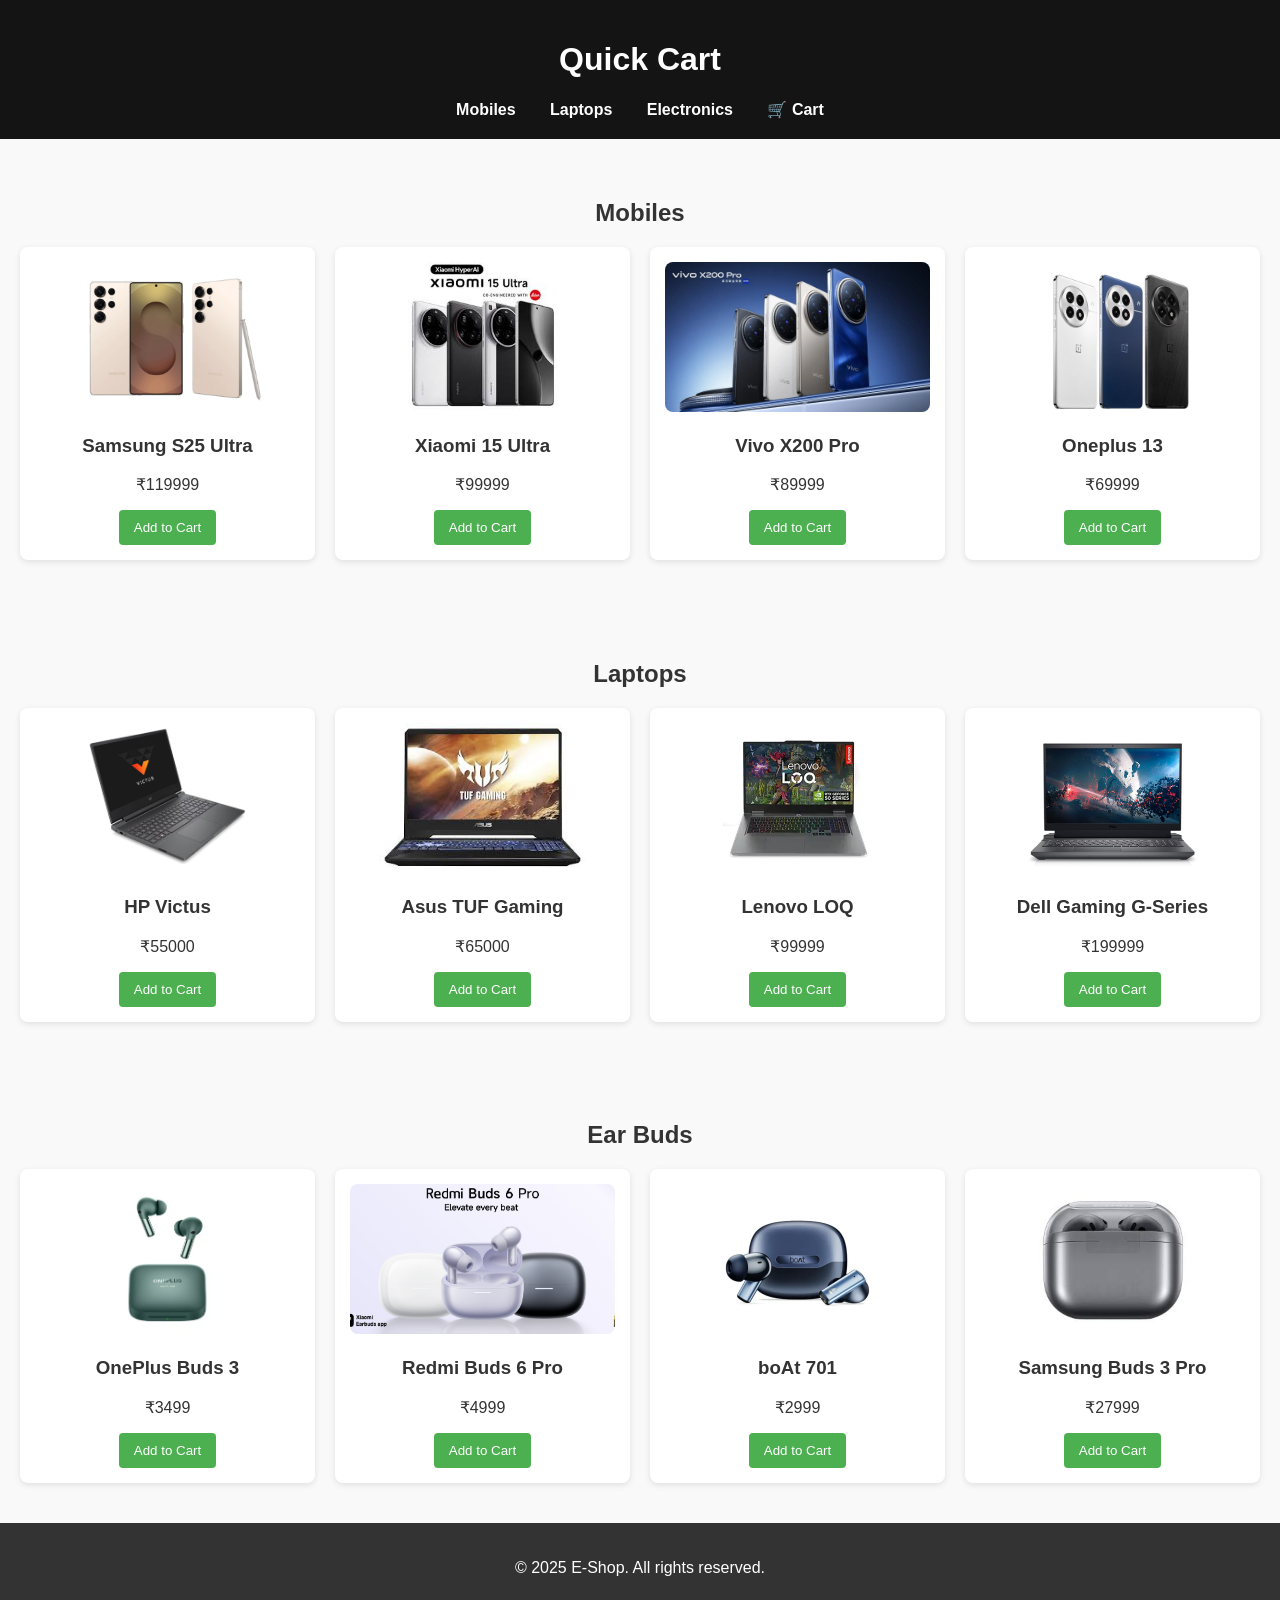
<file: index.html>
<!DOCTYPE html>
<html lang="en">
<head>
  <meta charset="UTF-8">
  <meta name="viewport" content="width=device-width, initial-scale=1.0">
  <title>Quick Cart</title>
  <link rel="stylesheet" href="style.css">
</head>
<body>
  <header>
    <h1>Quick Cart</h1>
    <nav>
      <a href="#mobiles">Mobiles</a>
      <a href="#laptops">Laptops</a>
      <a href="#gadgets">Electronics</a>
      <a href="cart.html">🛒 Cart</a>
    </nav>
  </header>

  <!-- 🔹 Mobiles Section -->
  <section id="mobiles" class="product-section">
    <h2>Mobiles</h2>
    <div class="product-grid">
      <div class="product-card">
        <img src="Samsung S25 ultra.webp" alt="Mobile 1">
        <h3>Samsung S25 Ultra</h3>
        <p>₹119999</p>
        <button onclick="addToCart('Samsung S25 Ultra', 119999, 'Samsung S25 ultra.webp')">Add to Cart</button>
      </div>
      <div class="product-card">
        <img src="xiaomi 15 ultra.jpg" alt="Mobile 2">
        <h3>Xiaomi 15 Ultra</h3>
        <p>₹99999</p>
        <button onclick="addToCart('Xiaomi 15 Ultra', 99999, 'xiaomi 15 ultra.jpg')">Add to Cart</button>
      </div>
      <div class="product-card">
        <img src="vivo x200 pro.webp" alt="Mobile 3">
        <h3>Vivo X200 Pro</h3>
        <p>₹89999</p>
        <button onclick="addToCart('Vivo X200 Pro', 89999, 'vivo x200 pro.webp')">Add to Cart</button>
      </div>
      <div class="product-card">
        <img src="One plus 13.avif" alt="Mobile 4">
        <h3>Oneplus 13</h3>
        <p>₹69999</p>
        <button onclick="addToCart('Oneplus 13', 69999, 'One plus 13.avif')">Add to Cart</button>
      </div>
    </div>
  </section>

  <!-- 🔹 Laptops Section -->
  <section id="laptops" class="product-section">
    <h2>Laptops</h2>
    <div class="product-grid">
      <div class="product-card">
        <img src="hp victus.avif" alt="Laptop 1">
        <h3>HP Victus</h3>
        <p>₹55000</p>
        <button onclick="addToCart('HP Victus', 55000, 'hp victus.avif')">Add to Cart</button>
      </div>
      <div class="product-card">
        <img src="Asus tuf gaming.jpg" alt="Laptop 2">
        <h3>Asus TUF Gaming</h3>
        <p>₹65000</p>
        <button onclick="addToCart('Asus TUF Gaming', 65000, 'Asus tuf gaming.jpg')">Add to Cart</button>
      </div>
      <div class="product-card">
        <img src="lenovo loq.webp" alt="Laptop 3">
        <h3>Lenovo LOQ</h3>
        <p>₹99999</p>
        <button onclick="addToCart('Lenovo LOQ', 99999, 'lenovo loq.webp')">Add to Cart</button>
      </div>
      <div class="product-card">
        <img src="Dell gaming.avif" alt="Laptop 4">
        <h3>Dell Gaming G-Series</h3>
        <p>₹199999</p>
        <button onclick="addToCart('Dell Gaming G-Series', 199999, 'Dell gaming.avif')">Add to Cart</button>
      </div>
    </div>
  </section>

  <!-- 🔹 Earbuds Section -->
  <section id="gadgets" class="product-section">
    <h2>Ear Buds</h2>
    <div class="product-grid">
      <div class="product-card">
        <img src="one plus.avif" alt="Earbud 1">
        <h3>OnePlus Buds 3</h3>
        <p>₹3499</p>
        <button onclick="addToCart('OnePlus Buds 3', 3499, 'one plus.avif')">Add to Cart</button>
      </div>
      <div class="product-card">
        <img src="REDMI-Buds-6-Pro-1.jpg" alt="Earbud 2">
        <h3>Redmi Buds 6 Pro</h3>
        <p>₹4999</p>
        <button onclick="addToCart('Redmi Buds 6 Pro', 4999, 'REDMI-Buds-6-Pro-1.jpg')">Add to Cart</button>
      </div>
      <div class="product-card">
        <img src="boat 701.webp" alt="Earbud 3">
        <h3>boAt 701</h3>
        <p>₹2999</p>
        <button onclick="addToCart('boAt 701', 2999, 'boat 701.webp')">Add to Cart</button>
      </div>
      <div class="product-card">
        <img src="samsung buds 3.jpg" alt="Earbud 4">
        <h3>Samsung Buds 3 Pro</h3>
        <p>₹27999</p>
        <button onclick="addToCart('Samsung Buds 3 Pro', 27999, 'samsung buds 3.jpg')">Add to Cart</button>
      </div>
    </div>
  </section>

  <footer>
    <p>&copy; 2025 E-Shop. All rights reserved.</p>
  </footer>

  <script>
    function addToCart(name, price, image) {
      let cart = JSON.parse(localStorage.getItem("cart")) || [];
      cart.push({ name, price, image });
      localStorage.setItem("cart", JSON.stringify(cart));
      alert(name + " added to cart!");
      window.location.href = "cart.html"; // redirect after adding
    }
  </script>
</body>
</html>
</file>
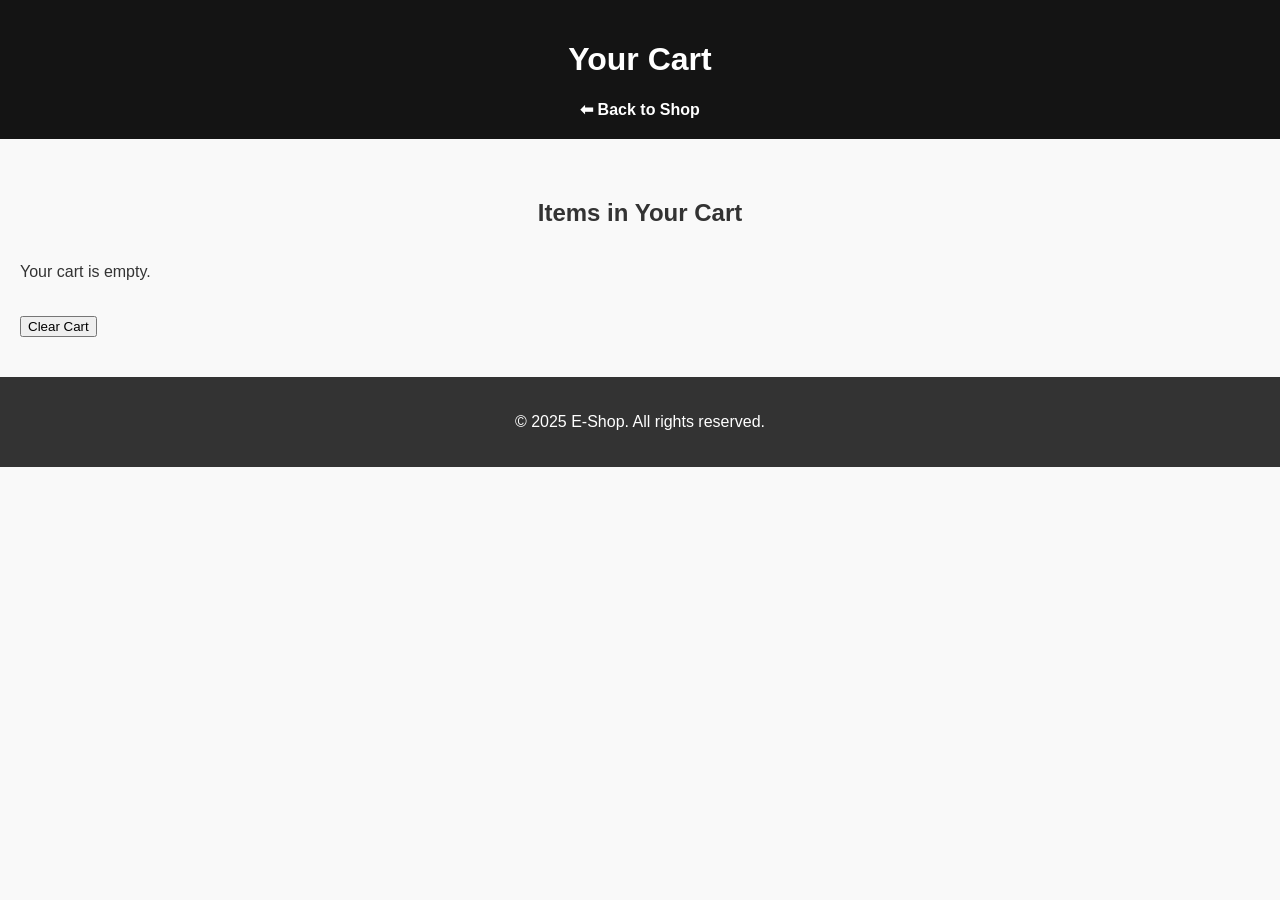
<file: cart.html>
<!DOCTYPE html>
<html lang="en">
<head>
  <meta charset="UTF-8">
  <meta name="viewport" content="width=device-width, initial-scale=1.0">
  <title>Your Cart</title>
  <link rel="stylesheet" href="style.css">
</head>
<body>
  <header>
    <h1>Your Cart</h1>
    <nav>
      <a href="index.html">⬅ Back to Shop</a>
    </nav>
  </header>

  <section id="cart-items" class="product-section">
    <h2>Items in Your Cart</h2>
    <div id="cart-container" class="product-grid"></div>
    <h3 id="total"></h3>
    <button onclick="clearCart()">Clear Cart</button>
  </section>

  <footer>
    <p>&copy; 2025 E-Shop. All rights reserved.</p>
  </footer>

  <script>
    function loadCart() {
      let cart = JSON.parse(localStorage.getItem("cart")) || [];
      let container = document.getElementById("cart-container");
      let totalPrice = 0;

      if (cart.length === 0) {
        container.innerHTML = "<p>Your cart is empty.</p>";
        document.getElementById("total").innerText = "";
        return;
      }

      container.innerHTML = "";
      cart.forEach((item, index) => {
        totalPrice += item.price;

        container.innerHTML += `
          <div class="product-card">
            <img src="${item.image}" alt="${item.name}" style="width:150px; height:150px;">
            <h3>${item.name}</h3>
            <p>₹${item.price}</p>
            <button onclick="removeItem(${index})">Remove</button>
          </div>
        `;
      });

      document.getElementById("total").innerText = "Total: ₹" + totalPrice;
    }

    function removeItem(index) {
      let cart = JSON.parse(localStorage.getItem("cart")) || [];
      cart.splice(index, 1);
      localStorage.setItem("cart", JSON.stringify(cart));
      loadCart();
    }

    function clearCart() {
      localStorage.removeItem("cart");
      loadCart();
    }

    loadCart();
  </script>
</body>
</html>
</file>
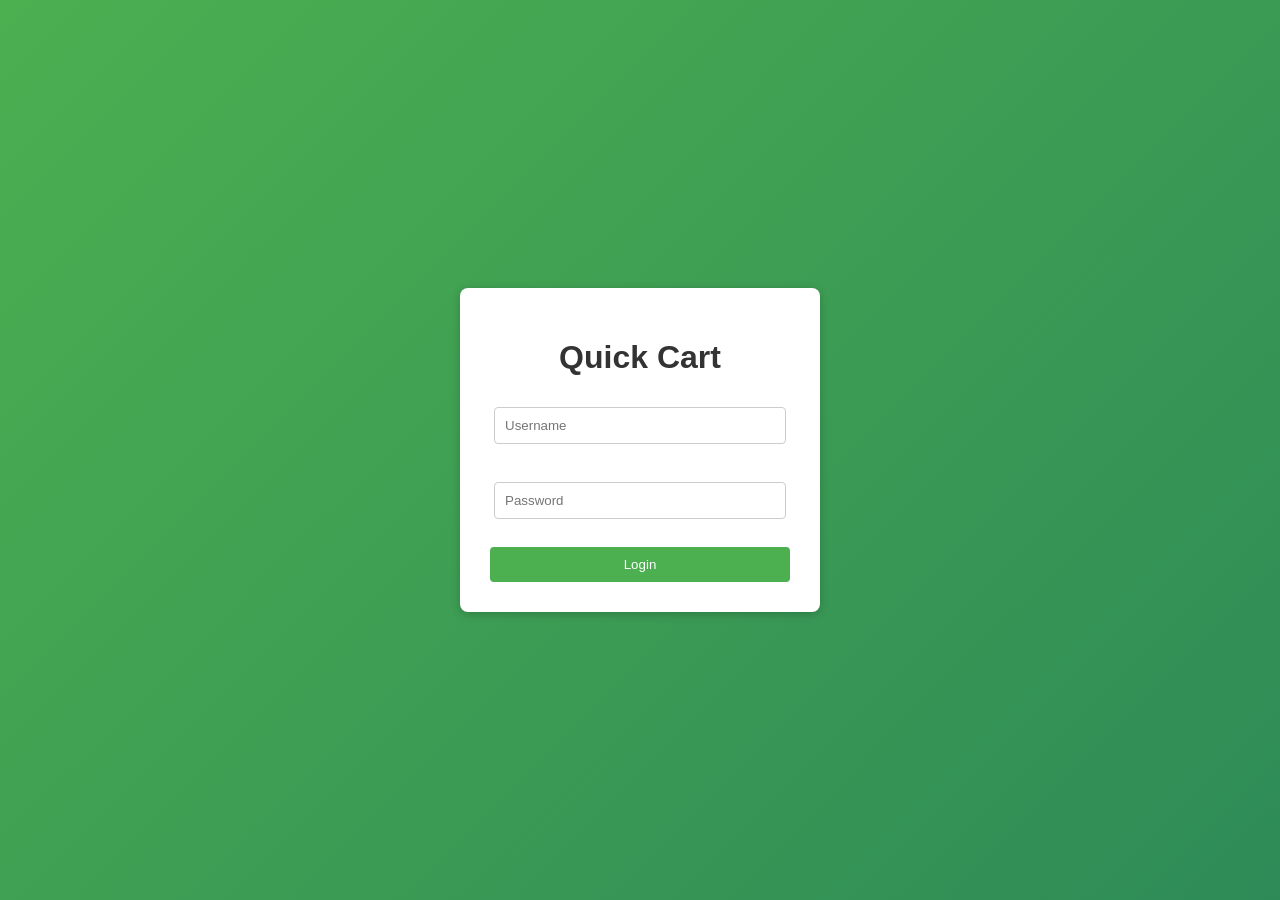
<file: login.html>
<!DOCTYPE html>
<html lang="en">
<head>
  <meta charset="UTF-8">
  <meta name="viewport" content="width=device-width, initial-scale=1.0">
  <title>Quick Cart</title>
  <link rel="stylesheet" href="style.css">
</head>
<body class="login-body">
  <div class="login-container">
    <h1>Quick Cart</h1>
    <form action="index.html" method="get">
      <input type="text" placeholder="Username" required><br><br>
      <input type="password" placeholder="Password" required><br><br>
      <button type="submit">Login</button>
    </form>
  </div>
</body>
</html>
</file>
<file: style.css>
/* General styles */
body {
  margin: 0;
  font-family: Arial, sans-serif;
  background: #f9f9f9;
  color: #333;
}

header {
  background: #141414;
  color: #fff;
  padding: 20px;
  text-align: center;
}

header nav a {
  color: white;
  margin: 0 15px;
  text-decoration: none;
  font-weight: bold;
}

header nav a:hover {
  text-decoration: underline;
}

.product-section {
  padding: 40px 20px;
}

.product-section h2 {
  text-align: center;
  margin-bottom: 20px;
}

.product-grid {
  display: grid;
  grid-template-columns: repeat(auto-fit, minmax(200px, 1fr));
  gap: 20px;
}

.product-card {
  background: white;
  padding: 15px;
  text-align: center;
  border-radius: 8px;
  box-shadow: 0 2px 6px rgba(0,0,0,0.1);
}

.product-card img {
  max-width: 100%;
  height: 150px;
  object-fit: cover;
  border-radius: 8px;
}

.product-card button {
  background: #4CAF50;
  color: white;
  border: none;
  padding: 10px 15px;
  cursor: pointer;
  border-radius: 4px;
}

.product-card button:hover {
  background: #45a049;
}

footer {
  text-align: center;
  padding: 20px;
  background: #333;
  color: white;
}

/* Login page styles */
.login-body {
  display: flex;
  justify-content: center;
  align-items: center;
  height: 100vh;
  background: linear-gradient(135deg, #4CAF50, #2E8B57);
}

.login-container {
  background: white;
  padding: 30px;
  border-radius: 8px;
  box-shadow: 0 2px 10px rgba(0,0,0,0.2);
  width: 300px;
  text-align: center;
}

.login-container input {
  width: 90%;
  padding: 10px;
  margin: 10px 0;
  border: 1px solid #ccc;
  border-radius: 4px;
}

.login-container button {
  width: 100%;
  padding: 10px;
  background: #4CAF50;
  color: white;
  border: none;
  cursor: pointer;
  border-radius: 4px;
}

.login-container button:hover {
  background: #45a049;
}
</file>
